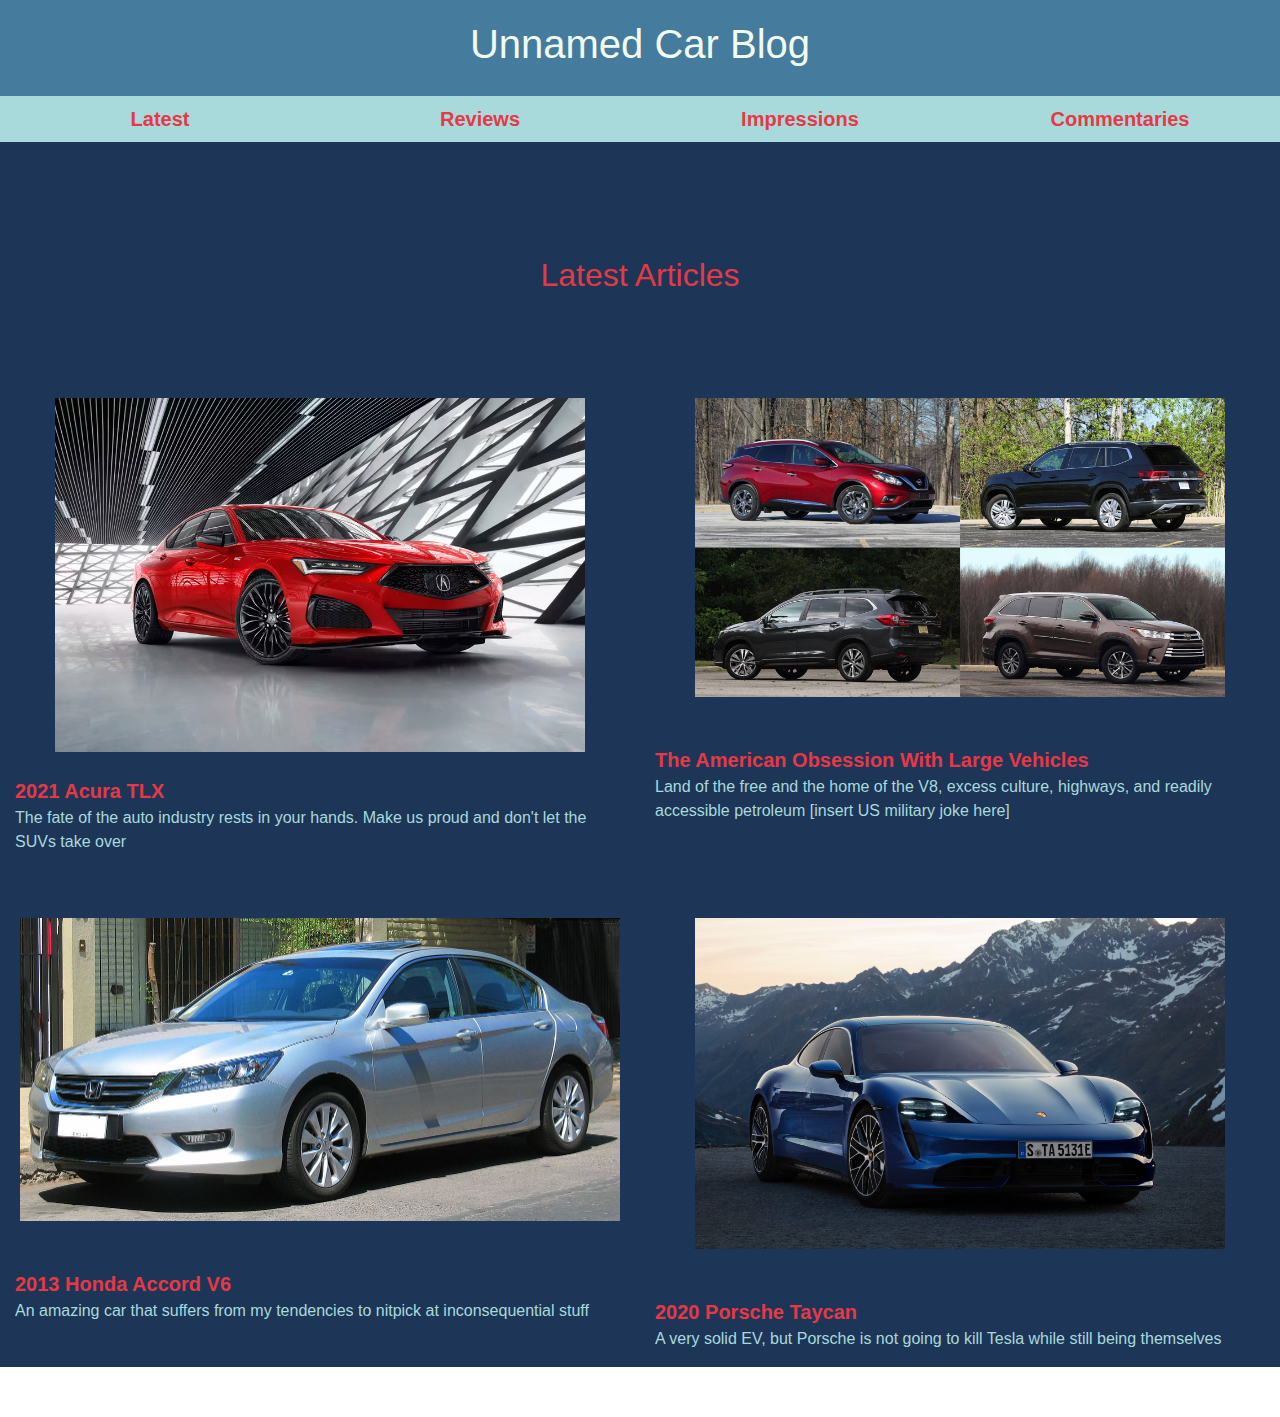
<file: index.html>
<!DOCTYPE html>
<html lang="en">

	<head>
		<!-- Global site tag (gtag.js) - Google Analytics -->
		<script async src="https://www.googletagmanager.com/gtag/js?id=UA-168012873-1"></script>
		<script>
		  window.dataLayer = window.dataLayer || [];
		  function gtag(){dataLayer.push(arguments);}
		  gtag('js', new Date());

		  gtag('config', 'UA-168012873-1');
		</script>
		<meta charset="UTF-8">
		<meta name="viewport" content="width=device-width, initial-scale=1.0">
		<meta http-equiv="X-UA-Compatible" content="ie=edge">
		<link href="style.css" rel="stylesheet">
		<link href="https://fonts.googleapis.com/css?family=Oxanium&display=swap" rel="stylesheet">
		<link rel="stylesheet" href="https://stackpath.bootstrapcdn.com/bootstrap/4.4.1/css/bootstrap.min.css" integrity="sha384-Vkoo8x4CGsO3+Hhxv8T/Q5PaXtkKtu6ug5TOeNV6gBiFeWPGFN9MuhOf23Q9Ifjh" crossorigin="anonymous">
		<title>Home | Unnamed Car Blog</title>
	</head>

	<!-- top banner -->
	<header>
		<h1> Unnamed Car Blog </h1>
	</header>

	<main class="justify-content-center text-center" style="margin-bottom: 0px;">

		<!-- navbar -->
		<nav>
			<ul class="nav nav-pills nav-justified">

				<li class="nav-item">
					<b><a class="nav-link" href="#!">Latest</a></b>
				</li>

				<li class="nav-item">
					<b><a class="nav-link" href="reviews/index.html">Reviews</a></b>
				</li>

				<li class="nav-item">
					<b><a class="nav-link" href="impressions/index.html">Impressions</a></b>
				</li>

				<li class="nav-item">
					<b><a class="nav-link" href="commentaries/index.html">Commentaries</a></b>
				</li>

			</ul>
		</nav>

		<!-- main section -->
		<div class="container-fluid" style="margin-top:50px;margin-bottom:50px">

			<div class="jumbotron" style="background-color: #1d3557">
				<h2>Latest Articles</h2>
			</div>

			<div class="row">

				<div class="col-lg">
					<img class="img-fluid" src="impressions/media/tlx.webp" height=353px width=530px>
					<br><br>
					<dl>
						<dt><b><a href="impresions/tlx.html">2021 Acura TLX</a></b></dt>
						<dd>The fate of the auto industry rests in your hands. Make us proud and don't let the SUVs take over</dd>
					</dl>
				</div>

				<div class="col-lg">
					<img class="img-fluid" src="commentaries/media/suvs.jpg" height=353px width=530px>
					<br><br><br>
					<dl>
						<dt><b><a href="commentaries/large_vehicles.html">The American Obsession With Large Vehicles</a></b></dt>
						<dd>Land of the free and the home of the V8, excess culture, highways, and readily accessible petroleum [insert US military joke here]</dd>
					</dl>
				</div>

			</div>

			<br><br>

			<div class="row">

				<div class="col-lg">
					<img class="img-fluid" src="reviews/media/accord.jpg" height=303px width=600px>
					<br><br><br>
					<dl>
						<dt><b><a href="reviews/accord.html">2013 Honda Accord V6</a></b></dt>
						<dd>An amazing car that suffers from my tendencies to nitpick at inconsequential stuff</dd>
					</dl>
				</div>

				<div class="col-lg">
					<img class="img-fluid" src="impressions/media/taycan.jpg" height=353px width=530px>
					<br><br><br>
					<dl>
						<dt><b><a href="impressions/taycan.html">2020 Porsche Taycan</a></b></dt>
						<dd>A very solid EV, but Porsche is not going to kill Tesla while still being themselves</dd>
					</dl>
				</div>

			</div>

		</div>
	</main>

	<!-- JS/JQuery stuff for Bootstrap -->
	<script src="https://code.jquery.com/jquery-3.4.1.slim.min.js" integrity="sha384-J6qa4849blE2+poT4WnyKhv5vZF5SrPo0iEjwBvKU7imGFAV0wwj1yYfoRSJoZ+n" crossorigin="anonymous"></script>
	<script src="https://cdn.jsdelivr.net/npm/popper.js@1.16.0/dist/umd/popper.min.js" integrity="sha384-Q6E9RHvbIyZFJoft+2mJbHaEWldlvI9IOYy5n3zV9zzTtmI3UksdQRVvoxMfooAo" crossorigin="anonymous"></script>
	<script src="https://stackpath.bootstrapcdn.com/bootstrap/4.4.1/js/bootstrap.min.js" integrity="sha384-wfSDF2E50Y2D1uUdj0O3uMBJnjuUD4Ih7YwaYd1iqfktj0Uod8GCExl3Og8ifwB6" crossorigin="anonymous"></script>

</html>
</file>
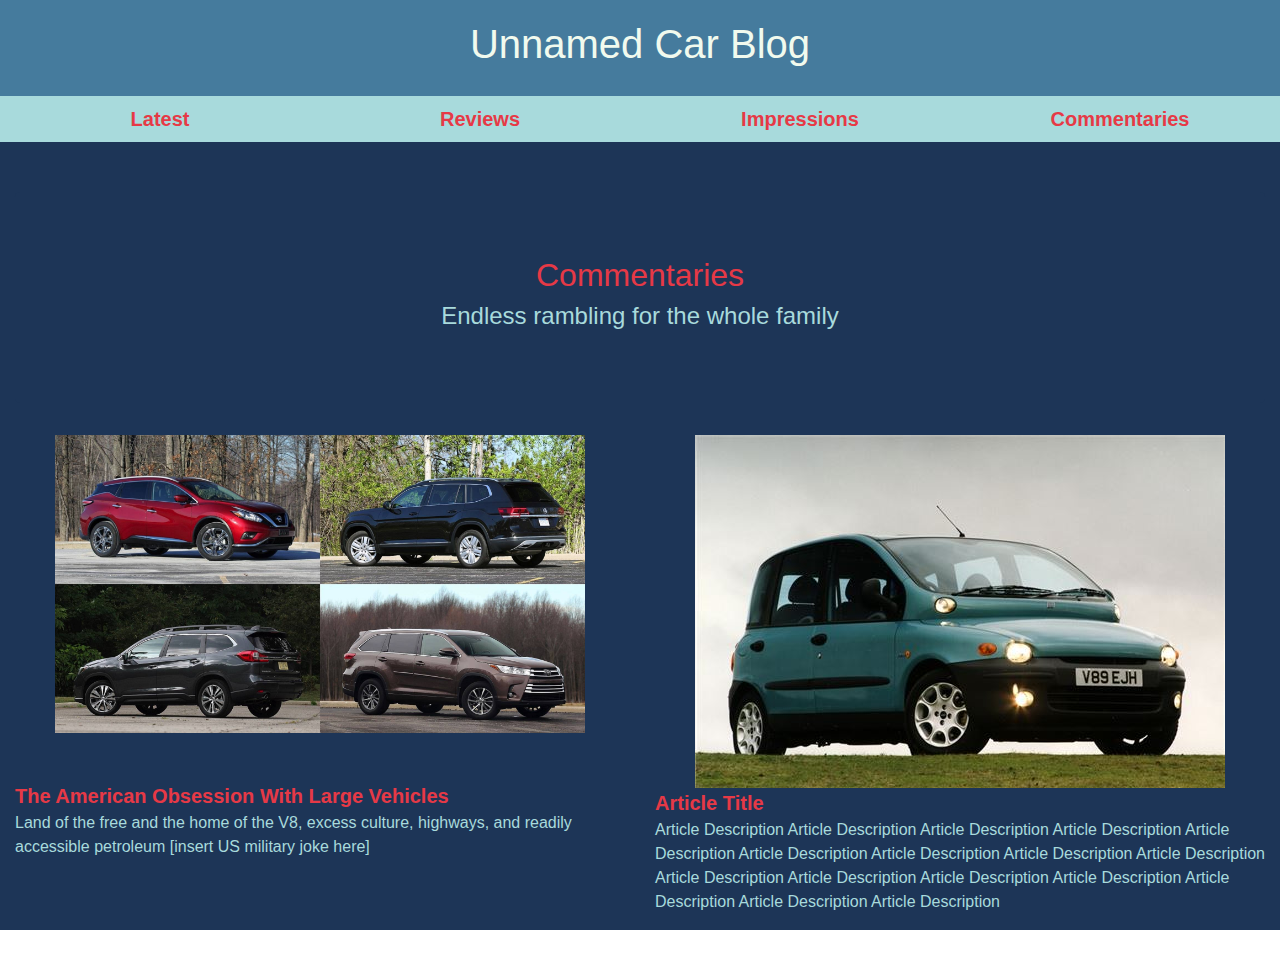
<file: commentaries/index.html>
<!DOCTYPE html>
<html lang="en">

	<head>
		<!-- Global site tag (gtag.js) - Google Analytics -->
		<script async src="https://www.googletagmanager.com/gtag/js?id=UA-168012873-1"></script>
		<script>
		  window.dataLayer = window.dataLayer || [];
		  function gtag(){dataLayer.push(arguments);}
		  gtag('js', new Date());

		  gtag('config', 'UA-168012873-1');
		</script>
		<meta charset="UTF-8">
		<meta name="viewport" content="width=device-width, initial-scale=1.0">
		<meta http-equiv="X-UA-Compatible" content="ie=edge">
		<link href="style.css" rel="stylesheet">
		<link href="https://fonts.googleapis.com/css?family=Oxanium&display=swap" rel="stylesheet">
		<link rel="stylesheet" href="https://stackpath.bootstrapcdn.com/bootstrap/4.4.1/css/bootstrap.min.css" integrity="sha384-Vkoo8x4CGsO3+Hhxv8T/Q5PaXtkKtu6ug5TOeNV6gBiFeWPGFN9MuhOf23Q9Ifjh" crossorigin="anonymous">
		<title>Home | Unnamed Car Blog</title>
	</head>

	<!-- top banner -->
	<header>
		<h1> Unnamed Car Blog </h1>
	</header>

	<main class="justify-content-center text-center" style="margin-bottom: 0px;">

		<!-- navbar -->
		<nav>
			<ul class="nav nav-pills nav-justified">

				<li class="nav-item">
					<b><a class="nav-link" href="../index.html">Latest</a></b>
				</li>

				<li class="nav-item">
					<b><a class="nav-link" href="../reviews/index.html">Reviews</a></b>
				</li>

				<li class="nav-item">
					<b><a class="nav-link" href="../impressions/index.html">Impressions</a></b>
				</li>

				<li class="nav-item">
					<b><a class="nav-link" href="#!">Commentaries</a></b>
				</li>

			</ul>
		</nav>

		<!-- main section -->
		<div class="container-fluid" style="margin-top:50px;margin-bottom:50px">

			<div class="jumbotron" style="background-color: #1d3557">
				<h2>Commentaries</h2>
				<h4>Endless rambling for the whole family</h4>
			</div>

			<div class="row">

				<div class="col-lg">
					<img class="img-fluid" src="media/suvs.jpg" height=353px width=530px>
					<br><br><br>
					<dl>
						<dt><b><a href="large_vehicles.html">The American Obsession With Large Vehicles</a></b></dt>
						<dd>Land of the free and the home of the V8, excess culture, highways, and readily accessible petroleum [insert US military joke here]</dd>
					</dl>
				</div>

				<div class="col-lg">
					<img class="img-fluid" src="../fiat-multipla-9.jpg" height=353px width=530px>
					<dl>
						<dt><b><a href="https://www.youtube.com/watch?v=dQw4w9WgXcQ">Article Title</a></b></dt>
						<dd>Article Description Article Description Article Description Article Description Article Description Article Description Article Description Article Description Article Description Article Description Article Description Article Description Article Description Article Description Article Description Article Description </dd>
					</dl>
				</div>

			</div>

		</div>
	</main>

	<!-- JS/JQuery stuff for Bootstrap -->
	<script src="https://code.jquery.com/jquery-3.4.1.slim.min.js" integrity="sha384-J6qa4849blE2+poT4WnyKhv5vZF5SrPo0iEjwBvKU7imGFAV0wwj1yYfoRSJoZ+n" crossorigin="anonymous"></script>
	<script src="https://cdn.jsdelivr.net/npm/popper.js@1.16.0/dist/umd/popper.min.js" integrity="sha384-Q6E9RHvbIyZFJoft+2mJbHaEWldlvI9IOYy5n3zV9zzTtmI3UksdQRVvoxMfooAo" crossorigin="anonymous"></script>
	<script src="https://stackpath.bootstrapcdn.com/bootstrap/4.4.1/js/bootstrap.min.js" integrity="sha384-wfSDF2E50Y2D1uUdj0O3uMBJnjuUD4Ih7YwaYd1iqfktj0Uod8GCExl3Og8ifwB6" crossorigin="anonymous"></script>

</html>
</file>
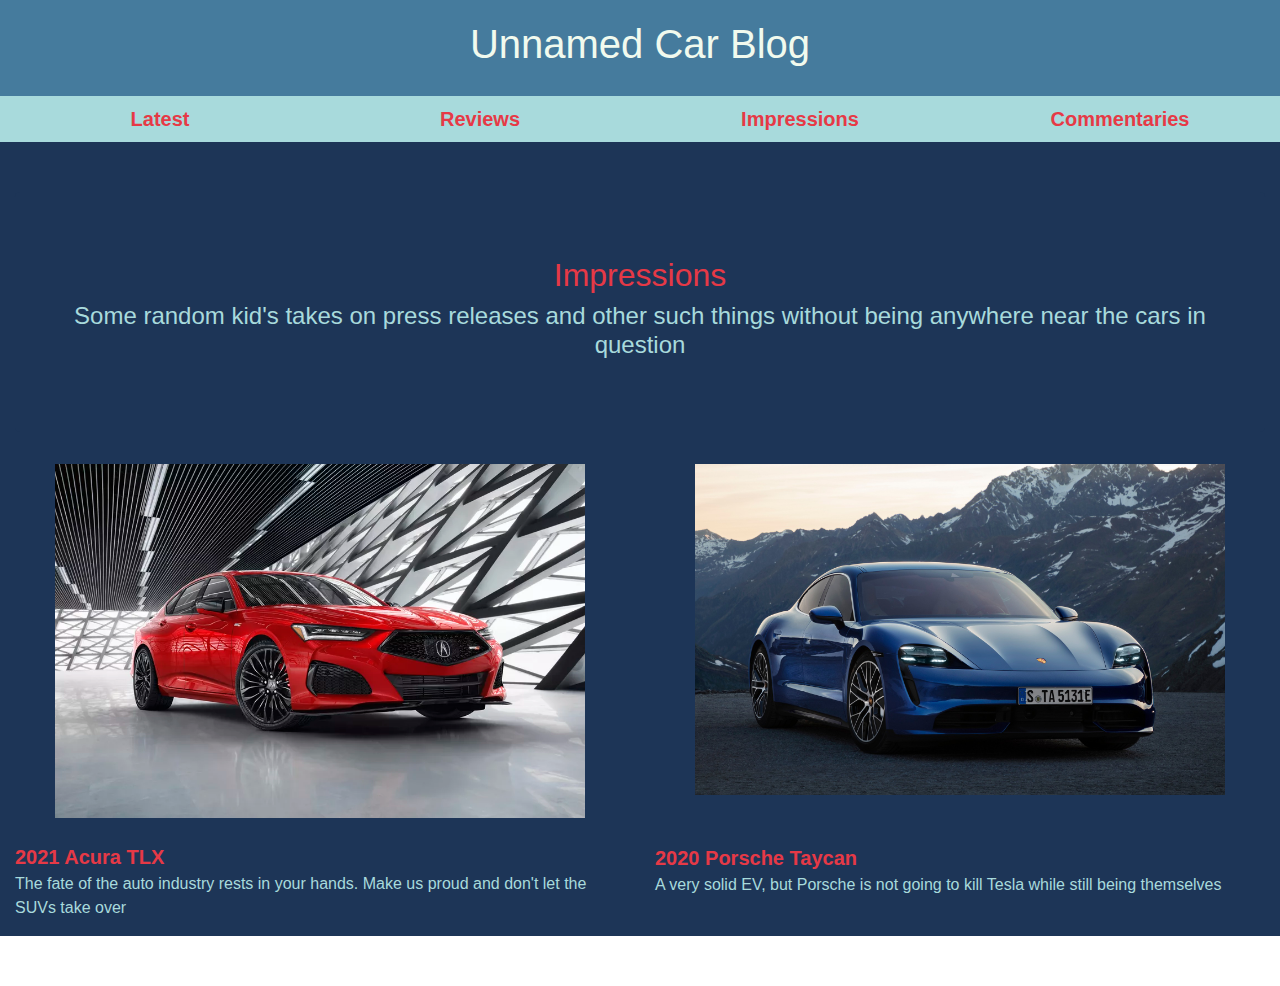
<file: impressions/index.html>
<!DOCTYPE html>
<html lang="en">

	<head>
		<!-- Global site tag (gtag.js) - Google Analytics -->
		<script async src="https://www.googletagmanager.com/gtag/js?id=UA-168012873-1"></script>
		<script>
		  window.dataLayer = window.dataLayer || [];
		  function gtag(){dataLayer.push(arguments);}
		  gtag('js', new Date());

		  gtag('config', 'UA-168012873-1');
		</script>
		<meta charset="UTF-8">
		<meta name="viewport" content="width=device-width, initial-scale=1.0">
		<meta http-equiv="X-UA-Compatible" content="ie=edge">
		<link href="style.css" rel="stylesheet">
		<link href="https://fonts.googleapis.com/css?family=Oxanium&display=swap" rel="stylesheet">
		<link rel="stylesheet" href="https://stackpath.bootstrapcdn.com/bootstrap/4.4.1/css/bootstrap.min.css" integrity="sha384-Vkoo8x4CGsO3+Hhxv8T/Q5PaXtkKtu6ug5TOeNV6gBiFeWPGFN9MuhOf23Q9Ifjh" crossorigin="anonymous">
		<title>Impressions | Unnamed Car Blog</title>
	</head>

	<!-- top banner -->
	<header>
		<h1> Unnamed Car Blog </h1>
	</header>

	<main class="justify-content-center text-center" style="margin-bottom: 0px;">

		<!-- navbar -->
		<nav>
			<ul class="nav nav-pills nav-justified">

				<li class="nav-item">
					<b><a class="nav-link" href="../index.html">Latest</a></b>
				</li>

				<li class="nav-item">
					<b><a class="nav-link" href="../reviews/index.html">Reviews</a></b>
				</li>

				<li class="nav-item">
					<b><a class="nav-link" href="#!">Impressions</a></b>
				</li>

				<li class="nav-item">
					<b><a class="nav-link" href="../commentaries/index.html">Commentaries</a></b>
				</li>

			</ul>
		</nav>

		<!-- main section -->
		<div class="container-fluid" style="margin-top:50px;margin-bottom:50px">

			<div class="jumbotron" style="background-color: #1d3557">
				<h2>Impressions</h2>
				<h4>Some random kid's takes on press releases and other such things without being anywhere near the cars in question</h4>
			</div>

			<div class="row">

				<div class="col-lg">
					<img class="img-fluid" src="media/tlx.webp" height=353px width=530px>
					<br><br>
					<dl>
						<dt><b><a href="tlx.html">2021 Acura TLX</a></b></dt>
						<dd>The fate of the auto industry rests in your hands. Make us proud and don't let the SUVs take over</dd>
					</dl>
				</div>

				<div class="col-lg">
					<img class="img-fluid" src="media/taycan.jpg" height=353px width=530px>
					<br><br><br>
					<dl>
						<dt><b><a href="taycan.html">2020 Porsche Taycan</a></b></dt>
						<dd>A very solid EV, but Porsche is not going to kill Tesla while still being themselves</dd>
					</dl>
				</div>

			</div>

		</div>
	</main>

	<!-- JS/JQuery stuff for Bootstrap -->
	<script src="https://code.jquery.com/jquery-3.4.1.slim.min.js" integrity="sha384-J6qa4849blE2+poT4WnyKhv5vZF5SrPo0iEjwBvKU7imGFAV0wwj1yYfoRSJoZ+n" crossorigin="anonymous"></script>
	<script src="https://cdn.jsdelivr.net/npm/popper.js@1.16.0/dist/umd/popper.min.js" integrity="sha384-Q6E9RHvbIyZFJoft+2mJbHaEWldlvI9IOYy5n3zV9zzTtmI3UksdQRVvoxMfooAo" crossorigin="anonymous"></script>
	<script src="https://stackpath.bootstrapcdn.com/bootstrap/4.4.1/js/bootstrap.min.js" integrity="sha384-wfSDF2E50Y2D1uUdj0O3uMBJnjuUD4Ih7YwaYd1iqfktj0Uod8GCExl3Og8ifwB6" crossorigin="anonymous"></script>

</html>
</file>
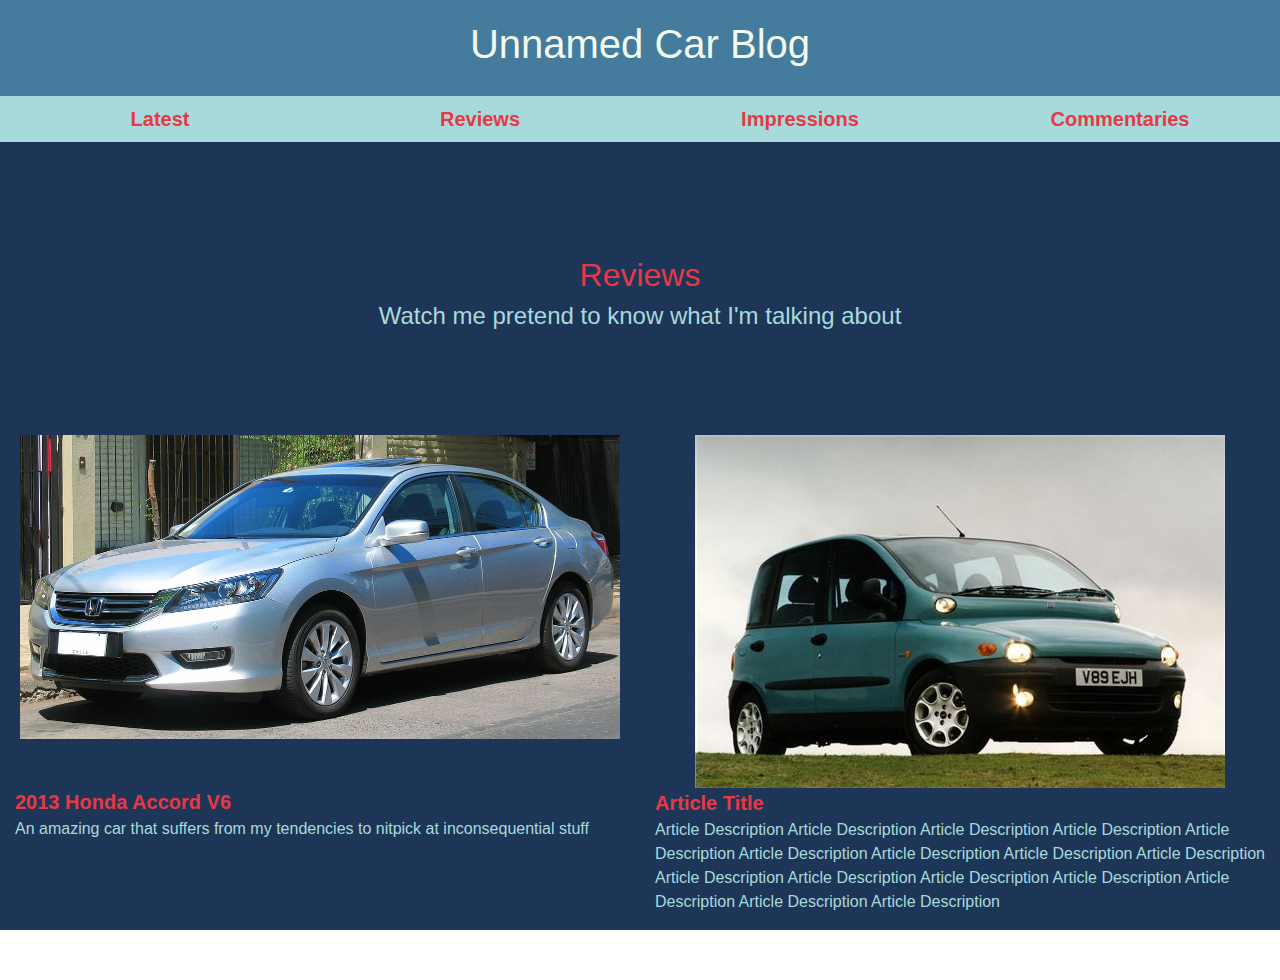
<file: reviews/index.html>
<!DOCTYPE html>
<html lang="en">

	<head>
		<!-- Global site tag (gtag.js) - Google Analytics -->
		<script async src="https://www.googletagmanager.com/gtag/js?id=UA-168012873-1"></script>
		<script>
		  window.dataLayer = window.dataLayer || [];
		  function gtag(){dataLayer.push(arguments);}
		  gtag('js', new Date());

		  gtag('config', 'UA-168012873-1');
		</script>
		<meta charset="UTF-8">
		<meta name="viewport" content="width=device-width, initial-scale=1.0">
		<meta http-equiv="X-UA-Compatible" content="ie=edge">
		<link href="style.css" rel="stylesheet">
		<link href="https://fonts.googleapis.com/css?family=Oxanium&display=swap" rel="stylesheet">
		<link rel="stylesheet" href="https://stackpath.bootstrapcdn.com/bootstrap/4.4.1/css/bootstrap.min.css" integrity="sha384-Vkoo8x4CGsO3+Hhxv8T/Q5PaXtkKtu6ug5TOeNV6gBiFeWPGFN9MuhOf23Q9Ifjh" crossorigin="anonymous">
		<title>Reviews | Unnamed Car Blog</title>
	</head>

	<!-- top banner -->
	<header>
		<h1> Unnamed Car Blog </h1>
	</header>

	<main class="justify-content-center text-center" style="margin-bottom: 0px;">

		<!-- navbar -->
		<nav>
			<ul class="nav nav-pills nav-justified">

				<li class="nav-item">
					<b><a class="nav-link" href="../index.html">Latest</a></b>
				</li>

				<li class="nav-item">
					<b><a class="nav-link" href="#!">Reviews</a></b>
				</li>

				<li class="nav-item">
					<b><a class="nav-link" href="../impressions/index.html">Impressions</a></b>
				</li>

				<li class="nav-item">
					<b><a class="nav-link" href="../commentaries/index.html">Commentaries</a></b>
				</li>

			</ul>
		</nav>

		<!-- main section -->
		<div class="container-fluid" style="margin-top:50px;margin-bottom:50px">

			<div class="jumbotron" style="background-color: #1d3557">
				<h2>Reviews</h2>
				<h4>Watch me pretend to know what I'm talking about</h4>
			</div>

			<div class="row">

				<div class="col-lg">
					<img class="img-fluid" src="media/accord.jpg" height=303px width=600px>
					<br><br><br>
					<dl>
						<dt><b><a href="accord.html">2013 Honda Accord V6</a></b></dt>
						<dd>An amazing car that suffers from my tendencies to nitpick at inconsequential stuff</dd>
					</dl>
				</div>

				<div class="col-lg">
					<img class="img-fluid" src="../fiat-multipla-9.jpg" height=353px width=530px>
					<dl>
						<dt><b><a href="https://www.youtube.com/watch?v=dQw4w9WgXcQ">Article Title</a></b></dt>
						<dd>Article Description Article Description Article Description Article Description Article Description Article Description Article Description Article Description Article Description Article Description Article Description Article Description Article Description Article Description Article Description Article Description </dd>
					</dl>
				</div>

			</div>

			</div>

		</div>
	</main>

	<!-- JS/JQuery stuff for Bootstrap -->
	<script src="https://code.jquery.com/jquery-3.4.1.slim.min.js" integrity="sha384-J6qa4849blE2+poT4WnyKhv5vZF5SrPo0iEjwBvKU7imGFAV0wwj1yYfoRSJoZ+n" crossorigin="anonymous"></script>
	<script src="https://cdn.jsdelivr.net/npm/popper.js@1.16.0/dist/umd/popper.min.js" integrity="sha384-Q6E9RHvbIyZFJoft+2mJbHaEWldlvI9IOYy5n3zV9zzTtmI3UksdQRVvoxMfooAo" crossorigin="anonymous"></script>
	<script src="https://stackpath.bootstrapcdn.com/bootstrap/4.4.1/js/bootstrap.min.js" integrity="sha384-wfSDF2E50Y2D1uUdj0O3uMBJnjuUD4Ih7YwaYd1iqfktj0Uod8GCExl3Og8ifwB6" crossorigin="anonymous"></script>

</html>
</file>
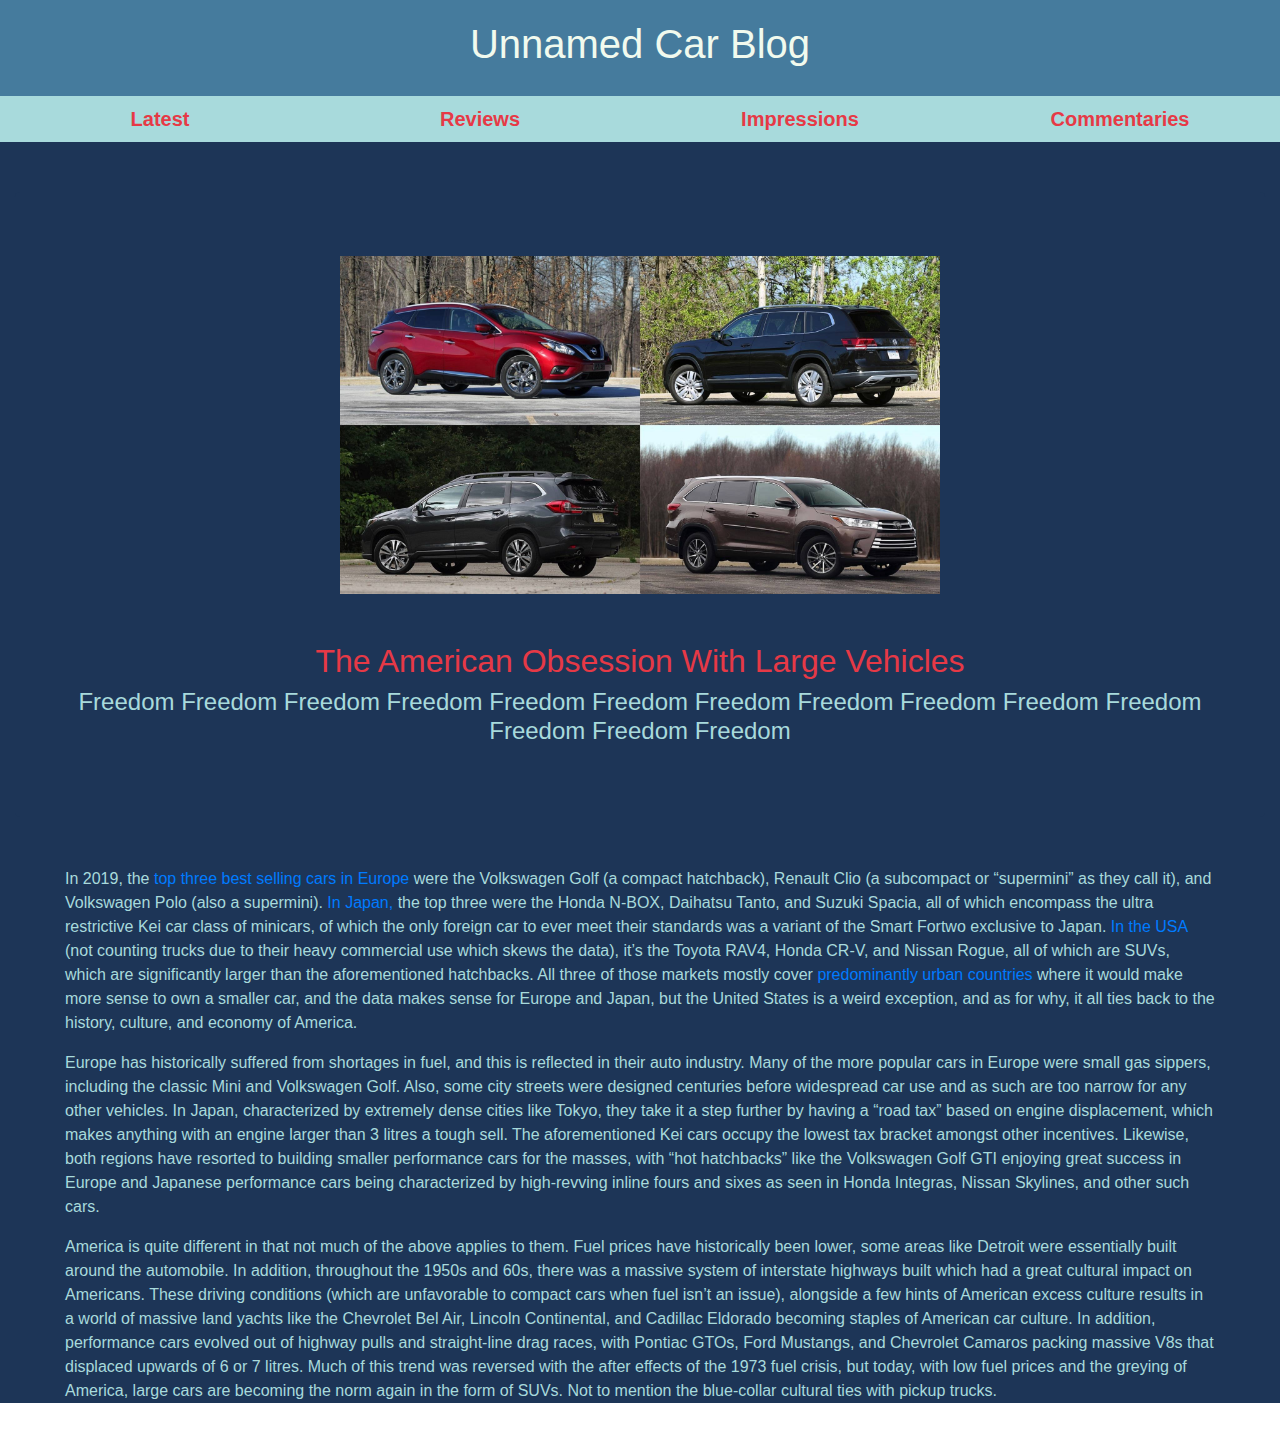
<file: commentaries/large_vehicles.html>
<!DOCTYPE html>
<html lang="en">

	<head>
		<!-- Global site tag (gtag.js) - Google Analytics -->
		<script async src="https://www.googletagmanager.com/gtag/js?id=UA-168012873-1"></script>
		<script>
		  window.dataLayer = window.dataLayer || [];
		  function gtag(){dataLayer.push(arguments);}
		  gtag('js', new Date());

		  gtag('config', 'UA-168012873-1');
		</script>
		<meta charset="UTF-8">
		<meta name="viewport" content="width=device-width, initial-scale=1.0">
		<meta http-equiv="X-UA-Compatible" content="ie=edge">
		<link href="style.css" rel="stylesheet">
		<link href="https://fonts.googleapis.com/css?family=Oxanium&display=swap" rel="stylesheet">
		<link rel="stylesheet" href="https://stackpath.bootstrapcdn.com/bootstrap/4.4.1/css/bootstrap.min.css" integrity="sha384-Vkoo8x4CGsO3+Hhxv8T/Q5PaXtkKtu6ug5TOeNV6gBiFeWPGFN9MuhOf23Q9Ifjh" crossorigin="anonymous">
		<title>The American Obsession with Large Vehicles | Unnamed Car Blog</title>
	</head>

	<!-- top banner -->
	<header>
		<h1> Unnamed Car Blog </h1>
	</header>

	<main class="justify-content-center text-center" style="margin-bottom: 0px;">

		<!-- navbar -->
		<nav>
			<ul class="nav nav-pills nav-justified">

				<li class="nav-item">
					<b><a class="nav-link" href="../index.html">Latest</a></b>
				</li>

				<li class="nav-item">
					<b><a class="nav-link" href="../reviews/index.html">Reviews</a></b>
				</li>

				<li class="nav-item">
					<b><a class="nav-link" href="../impressions/index.html">Impressions</a></b>
				</li>

				<li class="nav-item">
					<b><a class="nav-link" href="index.html">Commentaries</a></b>
				</li>

			</ul>
		</nav>

		<!-- main section -->
		<div class="container-fluid" style="margin-top:50px;margin-bottom:50px">

			<div class="jumbotron" style="background-color: #1d3557">
				<img class="img-fluid" src="media/suvs.jpg" height=303px width=600px>
				<br><br><br>
				<h2>The American Obsession With Large Vehicles</h2>
				<h4>Freedom Freedom Freedom Freedom Freedom Freedom Freedom Freedom Freedom Freedom Freedom Freedom Freedom Freedom</h4>
			</div>

			<div class="text-left" style="margin:50px;">
				<p>In 2019, the <a href="https://www.best-selling-cars.com/europe/2019-full-year-europe-best-selling-car-models/">top three best selling cars in Europe</a> were the Volkswagen Golf (a compact hatchback), Renault Clio (a subcompact or “supermini” as they call it), and Volkswagen Polo (also a supermini). <a href="https://www.best-selling-cars.com/japan/2019-full-year-japan-best-selling-car-models/">In Japan,</a> the top three were the Honda N-BOX, Daihatsu Tanto, and Suzuki Spacia, all of which encompass the ultra restrictive Kei car class of minicars, of which the only foreign car to ever meet their standards was a variant of the Smart Fortwo exclusive to Japan. <a href="https://www.goodcarbadcar.net/2019-us-vehicle-sales-figures-by-model/">In the USA</a> (not counting trucks due to their heavy commercial use which skews the data), it’s the Toyota RAV4, Honda CR-V, and Nissan Rogue, all of which are SUVs, which are significantly larger than the aforementioned hatchbacks. All three of those markets mostly cover <a href=https://data.worldbank.org/indicator/SP.URB.TOTL.IN.ZS?type=shaded&view=map&year=2018"">predominantly urban countries</a> where it would make more sense to own a smaller car, and the data makes sense for Europe and Japan, but the United States is a weird exception, and as for why, it all ties back to the history, culture, and economy of America.</p>
				<p>Europe has historically suffered from shortages in fuel, and this is reflected in their auto industry. Many of the more popular cars in Europe were small gas sippers, including the classic Mini and Volkswagen Golf. Also, some city streets were designed centuries before widespread car use and as such are too narrow for any other vehicles. In Japan, characterized by extremely dense cities like Tokyo, they take it a step further by having a “road tax” based on engine displacement, which makes anything with an engine larger than 3 litres a tough sell. The aforementioned Kei cars occupy the lowest tax bracket amongst other incentives. Likewise, both regions have resorted to building smaller performance cars for the masses, with “hot hatchbacks” like the Volkswagen Golf GTI enjoying great success in Europe and Japanese performance cars being characterized by high-revving inline fours and sixes as seen in Honda Integras, Nissan Skylines, and other such cars.</p>
				<p>America is quite different in that not much of the above applies to them. Fuel prices have historically been lower, some areas like Detroit were essentially built around the automobile. In addition, throughout the 1950s and 60s, there was a massive system of interstate highways built which had a great cultural impact on Americans. These driving conditions (which are unfavorable to compact cars when fuel isn’t an issue), alongside a few hints of American excess culture results in a world of massive land yachts like the Chevrolet Bel Air, Lincoln Continental, and Cadillac Eldorado becoming staples of American car culture. In addition, performance cars evolved out of highway pulls and straight-line drag races, with Pontiac GTOs, Ford Mustangs, and Chevrolet Camaros packing massive V8s that displaced upwards of 6 or 7 litres. Much of this trend was reversed with the after effects of the 1973 fuel crisis, but today, with low fuel prices and the greying of America, large cars are becoming the norm again in the form of SUVs. Not to mention the blue-collar cultural ties with pickup trucks.</p>
			</div>

		</div>
	</main>

	<!-- JS/JQuery stuff for Bootstrap -->
	<script src="https://code.jquery.com/jquery-3.4.1.slim.min.js" integrity="sha384-J6qa4849blE2+poT4WnyKhv5vZF5SrPo0iEjwBvKU7imGFAV0wwj1yYfoRSJoZ+n" crossorigin="anonymous"></script>
	<script src="https://cdn.jsdelivr.net/npm/popper.js@1.16.0/dist/umd/popper.min.js" integrity="sha384-Q6E9RHvbIyZFJoft+2mJbHaEWldlvI9IOYy5n3zV9zzTtmI3UksdQRVvoxMfooAo" crossorigin="anonymous"></script>
	<script src="https://stackpath.bootstrapcdn.com/bootstrap/4.4.1/js/bootstrap.min.js" integrity="sha384-wfSDF2E50Y2D1uUdj0O3uMBJnjuUD4Ih7YwaYd1iqfktj0Uod8GCExl3Og8ifwB6" crossorigin="anonymous"></script>

</html>
</file>
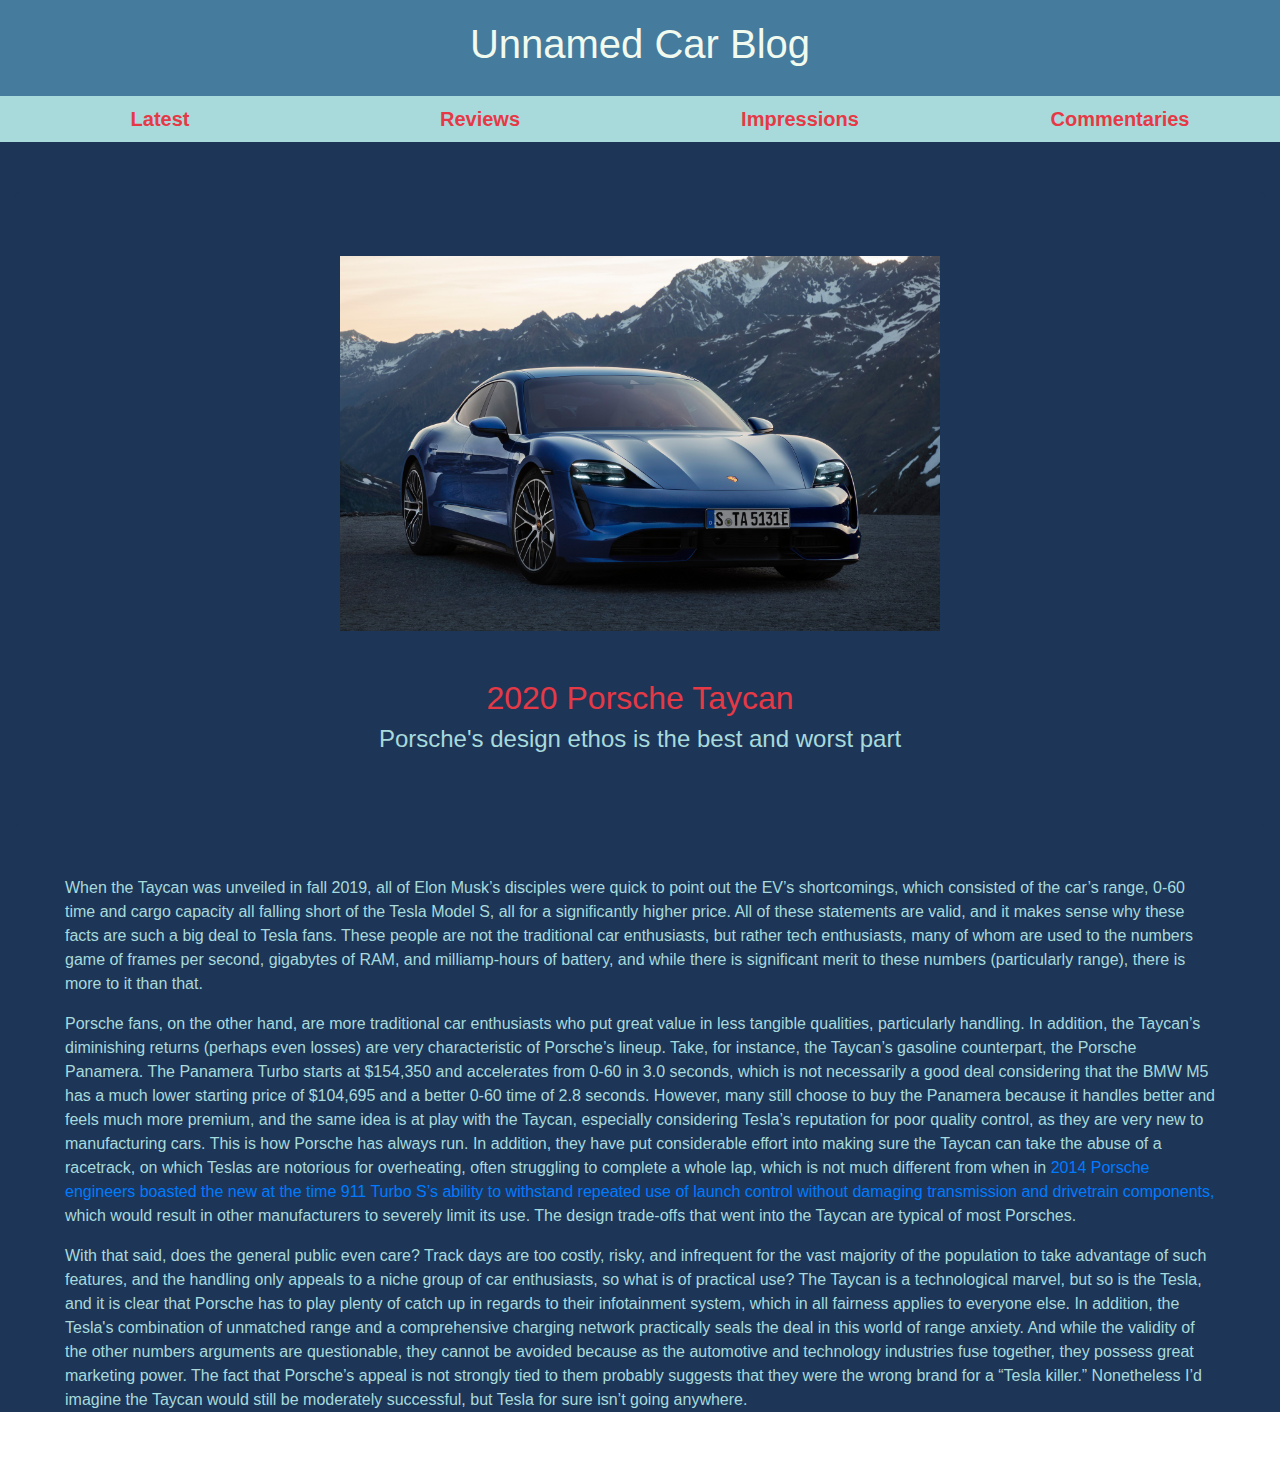
<file: impressions/taycan.html>
<!DOCTYPE html>
<html lang="en">

	<head>
		<!-- Global site tag (gtag.js) - Google Analytics -->
		<script async src="https://www.googletagmanager.com/gtag/js?id=UA-168012873-1"></script>
		<script>
		  window.dataLayer = window.dataLayer || [];
		  function gtag(){dataLayer.push(arguments);}
		  gtag('js', new Date());

		  gtag('config', 'UA-168012873-1');
		</script>
		<meta charset="UTF-8">
		<meta name="viewport" content="width=device-width, initial-scale=1.0">
		<meta http-equiv="X-UA-Compatible" content="ie=edge">
		<link href="style.css" rel="stylesheet">
		<link href="https://fonts.googleapis.com/css?family=Oxanium&display=swap" rel="stylesheet">
		<link rel="stylesheet" href="https://stackpath.bootstrapcdn.com/bootstrap/4.4.1/css/bootstrap.min.css" integrity="sha384-Vkoo8x4CGsO3+Hhxv8T/Q5PaXtkKtu6ug5TOeNV6gBiFeWPGFN9MuhOf23Q9Ifjh" crossorigin="anonymous">
		<title>2020 Porsche Taycan | Unnamed Car Blog</title>
	</head>

	<!-- top banner -->
	<header>
		<h1> Unnamed Car Blog </h1>
	</header>

	<main class="justify-content-center text-center" style="margin-bottom: 0px;">

		<!-- navbar -->
		<nav>
			<ul class="nav nav-pills nav-justified">

				<li class="nav-item">
					<b><a class="nav-link" href="../index.html">Latest</a></b>
				</li>

				<li class="nav-item">
					<b><a class="nav-link" href="../reviews/index.html">Reviews</a></b>
				</li>

				<li class="nav-item">
					<b><a class="nav-link" href="index.html">Impressions</a></b>
				</li>

				<li class="nav-item">
					<b><a class="nav-link" href="../commentaries/index.html">Commentaries</a></b>
				</li>

			</ul>
		</nav>

		<!-- main section -->
		<div class="container-fluid" style="margin-top:50px;margin-bottom:50px">

			<div class="jumbotron" style="background-color: #1d3557">
				<img class="img-fluid" src="media/taycan.jpg" height=303px width=600px>
				<br><br><br>
				<h2>2020 Porsche Taycan</h2>
				<h4>Porsche's design ethos is the best and worst part</h4>
			</div>

			<div class="text-left" style="margin:50px;">
				<p>When the Taycan was unveiled in fall 2019, all of Elon Musk’s disciples were quick to point out the EV’s shortcomings, which consisted of the car’s range, 0-60 time and cargo capacity all falling short of the Tesla Model S, all for a significantly higher price. All of these statements are valid, and it makes sense why these facts are such a big deal to Tesla fans. These people are not the traditional car enthusiasts, but rather tech enthusiasts, many of whom are used to the numbers game of frames per second, gigabytes of RAM, and milliamp-hours of battery, and while there is significant merit to these numbers (particularly range), there is more to it than that.</p>
				<p>Porsche fans, on the other hand, are more traditional car enthusiasts who put great value in less tangible qualities, particularly handling. In addition, the Taycan’s diminishing returns (perhaps even losses) are very characteristic of Porsche’s lineup. Take, for instance, the Taycan’s gasoline counterpart, the Porsche Panamera. The Panamera Turbo starts at $154,350 and accelerates from 0-60 in 3.0 seconds, which is not necessarily a good deal considering that the BMW M5 has a much lower starting price of $104,695 and a better 0-60 time of 2.8 seconds. However, many still choose to buy the Panamera because it handles better and feels much more premium, and the same idea is at play with the Taycan, especially considering Tesla’s reputation for poor quality control, as they are very new to manufacturing cars. This is how Porsche has always run. In addition, they have put considerable effort into making sure the Taycan can take the abuse of a racetrack, on which Teslas are notorious for overheating, often struggling to complete a whole lap, which is not much different from when in <a href="https://www.roadandtrack.com/new-cars/reviews/a6921/2014-porsche-911-turbo-s-65-7-roa0314/">2014 Porsche engineers boasted the new at the time 911 Turbo S’s ability to withstand repeated use of launch control without damaging transmission and drivetrain components,</a> which would result in other manufacturers to severely limit its use. The design trade-offs that went into the Taycan are typical of most Porsches.</p>
				<p>With that said, does the general public even care? Track days are too costly, risky, and infrequent for the vast majority of the population to take advantage of such features, and the handling only appeals to a niche group of car enthusiasts, so what is of practical use? The Taycan is a technological marvel, but so is the Tesla, and it is clear that Porsche has to play plenty of catch up in regards to their infotainment system, which in all fairness applies to everyone else. In addition, the Tesla's combination of unmatched range and a comprehensive charging network practically seals the deal in this world of range anxiety. And while the validity of the other numbers arguments are questionable, they cannot be avoided because as the automotive and technology industries fuse together, they possess great marketing power. The fact that Porsche’s appeal is not strongly tied to them probably suggests that they were the wrong brand for a “Tesla killer.” Nonetheless I’d imagine the Taycan would still be moderately successful, but Tesla for sure isn’t going anywhere.</p>
			</div>

		</div>
	</main>

	<!-- JS/JQuery stuff for Bootstrap -->
	<script src="https://code.jquery.com/jquery-3.4.1.slim.min.js" integrity="sha384-J6qa4849blE2+poT4WnyKhv5vZF5SrPo0iEjwBvKU7imGFAV0wwj1yYfoRSJoZ+n" crossorigin="anonymous"></script>
	<script src="https://cdn.jsdelivr.net/npm/popper.js@1.16.0/dist/umd/popper.min.js" integrity="sha384-Q6E9RHvbIyZFJoft+2mJbHaEWldlvI9IOYy5n3zV9zzTtmI3UksdQRVvoxMfooAo" crossorigin="anonymous"></script>
	<script src="https://stackpath.bootstrapcdn.com/bootstrap/4.4.1/js/bootstrap.min.js" integrity="sha384-wfSDF2E50Y2D1uUdj0O3uMBJnjuUD4Ih7YwaYd1iqfktj0Uod8GCExl3Og8ifwB6" crossorigin="anonymous"></script>

</html>
</file>
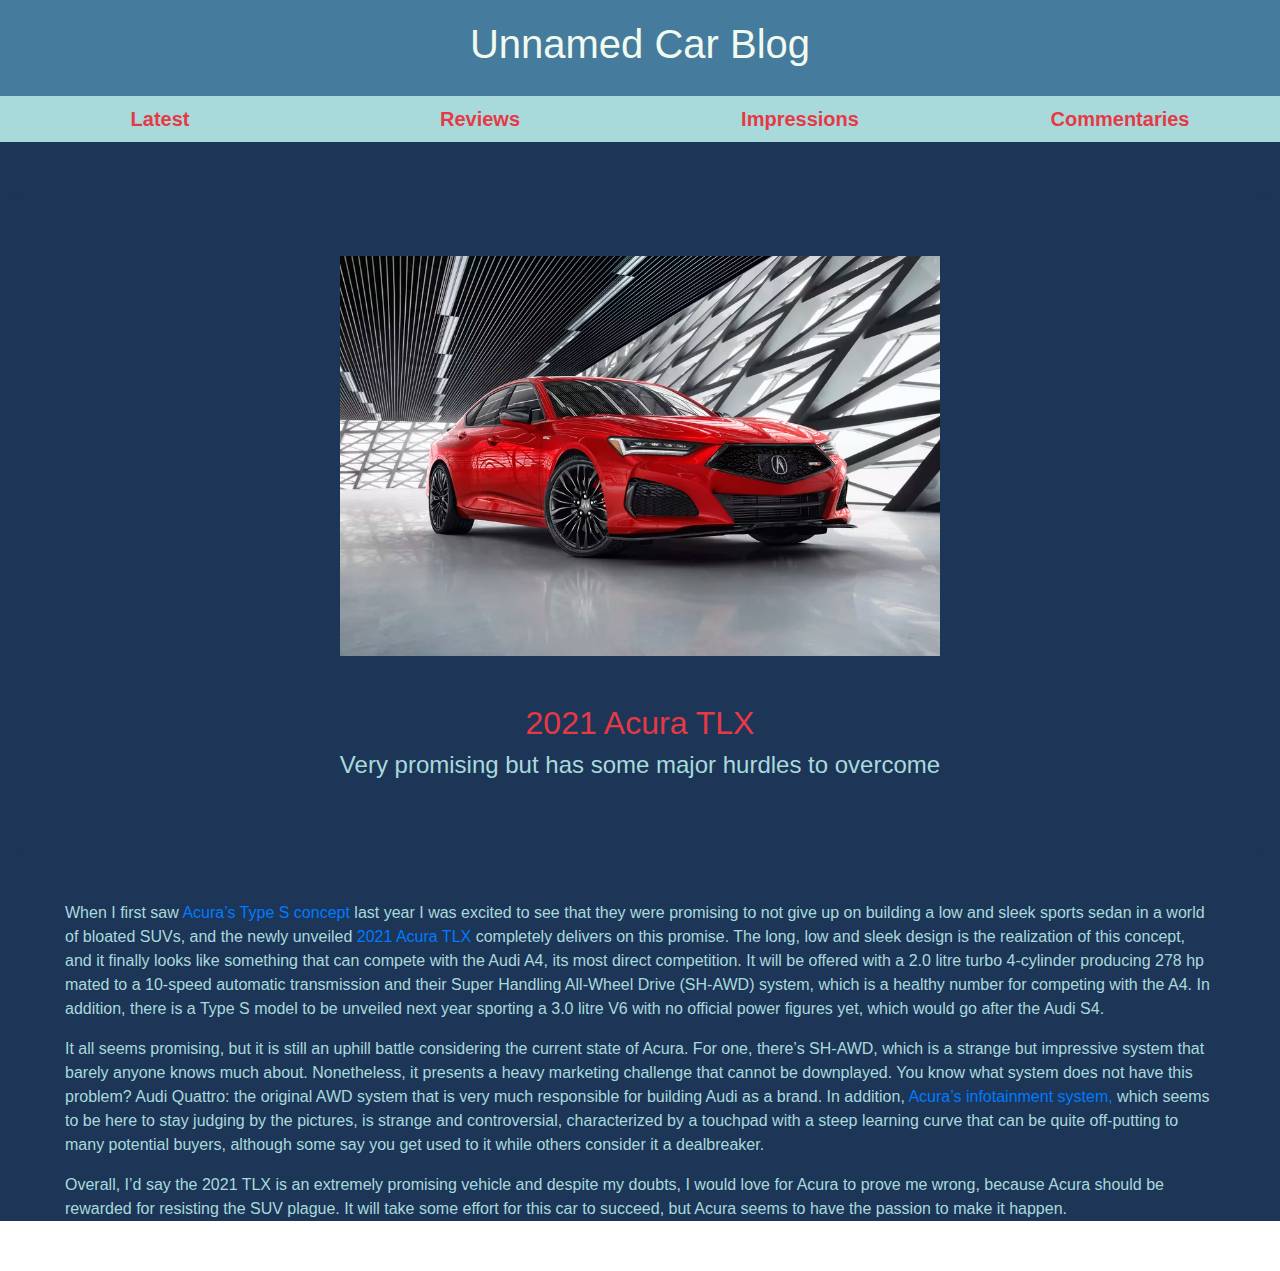
<file: impressions/tlx.html>
<!DOCTYPE html>
<html lang="en">

	<head>
		<!-- Global site tag (gtag.js) - Google Analytics -->
		<script async src="https://www.googletagmanager.com/gtag/js?id=UA-168012873-1"></script>
		<script>
		  window.dataLayer = window.dataLayer || [];
		  function gtag(){dataLayer.push(arguments);}
		  gtag('js', new Date());

		  gtag('config', 'UA-168012873-1');
		</script>
		<meta charset="UTF-8">
		<meta name="viewport" content="width=device-width, initial-scale=1.0">
		<meta http-equiv="X-UA-Compatible" content="ie=edge">
		<link href="style.css" rel="stylesheet">
		<link href="https://fonts.googleapis.com/css?family=Oxanium&display=swap" rel="stylesheet">
		<link rel="stylesheet" href="https://stackpath.bootstrapcdn.com/bootstrap/4.4.1/css/bootstrap.min.css" integrity="sha384-Vkoo8x4CGsO3+Hhxv8T/Q5PaXtkKtu6ug5TOeNV6gBiFeWPGFN9MuhOf23Q9Ifjh" crossorigin="anonymous">
		<title>2013 Honda Accord V6 | Unnamed Car Blog</title>
	</head>

	<!-- top banner -->
	<header>
		<h1> Unnamed Car Blog </h1>
	</header>

	<main class="justify-content-center text-center" style="margin-bottom: 0px;">

		<!-- navbar -->
		<nav>
			<ul class="nav nav-pills nav-justified">

				<li class="nav-item">
					<b><a class="nav-link" href="../index.html">Latest</a></b>
				</li>

				<li class="nav-item">
					<b><a class="nav-link" href="../reviews/index.html">Reviews</a></b>
				</li>

				<li class="nav-item">
					<b><a class="nav-link" href="index.html">Impressions</a></b>
				</li>

				<li class="nav-item">
					<b><a class="nav-link" href="../commentaries/index.html">Commentaries</a></b>
				</li>

			</ul>
		</nav>

		<!-- main section -->
		<div class="container-fluid" style="margin-top:50px;margin-bottom:50px">

			<div class="jumbotron" style="background-color: #1d3557">
				<img class="img-fluid" src="media/tlx.webp" height=303px width=600px>
				<br><br><br>
				<h2>2021 Acura TLX</h2>
				<h4>Very promising but has some major hurdles to overcome</h4>
			</div>

			<div class="text-left" style="margin:50px;">
				<p>When I first saw <a href="https://www.caranddriver.com/news/a28689963/acura-type-s-concept/">Acura’s Type S concept</a> last year I was excited to see that they were promising to not give up on building a low and sleek sports sedan in a world of bloated SUVs, and the newly unveiled <a href="https://www.caranddriver.com/news/a32687740/2021-acura-tlx-sports-sedan-photos-info/">2021 Acura TLX</a> completely delivers on this promise. The long, low and sleek design is the realization of this concept, and it finally looks like something that can compete with the Audi A4, its most direct competition. It will be offered with a 2.0 litre turbo 4-cylinder producing 278 hp mated to a 10-speed automatic transmission and their Super Handling All-Wheel Drive (SH-AWD) system, which is a healthy number for competing with the A4. In addition, there is a Type S model to be unveiled next year sporting a 3.0 litre V6 with no official power figures yet, which would go after the Audi S4.</p>
				<p>It all seems promising, but it is still an uphill battle considering the current state of Acura. For one, there’s SH-AWD, which is a strange but impressive system that barely anyone knows much about. Nonetheless, it presents a heavy marketing challenge that cannot be downplayed. You know what system does not have this problem? Audi Quattro: the original AWD system that is very much responsible for building Audi as a brand. In addition, <a href="https://www.autoguide.com/auto-news/2019/04/acura-rdx-infotainment-system-how-the-heck-are-you-supposed-to-use-it-.html">Acura’s infotainment system,</a> which seems to be here to stay judging by the pictures, is strange and controversial, characterized by a touchpad with a steep learning curve that can be quite off-putting to many potential buyers, although some say you get used to it while others consider it a dealbreaker.</p>
				<p>Overall, I’d say the 2021 TLX is an extremely promising vehicle and despite my doubts, I would love for Acura to prove me wrong, because Acura should be rewarded for resisting the SUV plague. It will take some effort for this car to succeed, but Acura seems to have the passion to make it happen.</p>
			</div>

		</div>
	</main>

	<!-- JS/JQuery stuff for Bootstrap -->
	<script src="https://code.jquery.com/jquery-3.4.1.slim.min.js" integrity="sha384-J6qa4849blE2+poT4WnyKhv5vZF5SrPo0iEjwBvKU7imGFAV0wwj1yYfoRSJoZ+n" crossorigin="anonymous"></script>
	<script src="https://cdn.jsdelivr.net/npm/popper.js@1.16.0/dist/umd/popper.min.js" integrity="sha384-Q6E9RHvbIyZFJoft+2mJbHaEWldlvI9IOYy5n3zV9zzTtmI3UksdQRVvoxMfooAo" crossorigin="anonymous"></script>
	<script src="https://stackpath.bootstrapcdn.com/bootstrap/4.4.1/js/bootstrap.min.js" integrity="sha384-wfSDF2E50Y2D1uUdj0O3uMBJnjuUD4Ih7YwaYd1iqfktj0Uod8GCExl3Og8ifwB6" crossorigin="anonymous"></script>

</html>
</file>
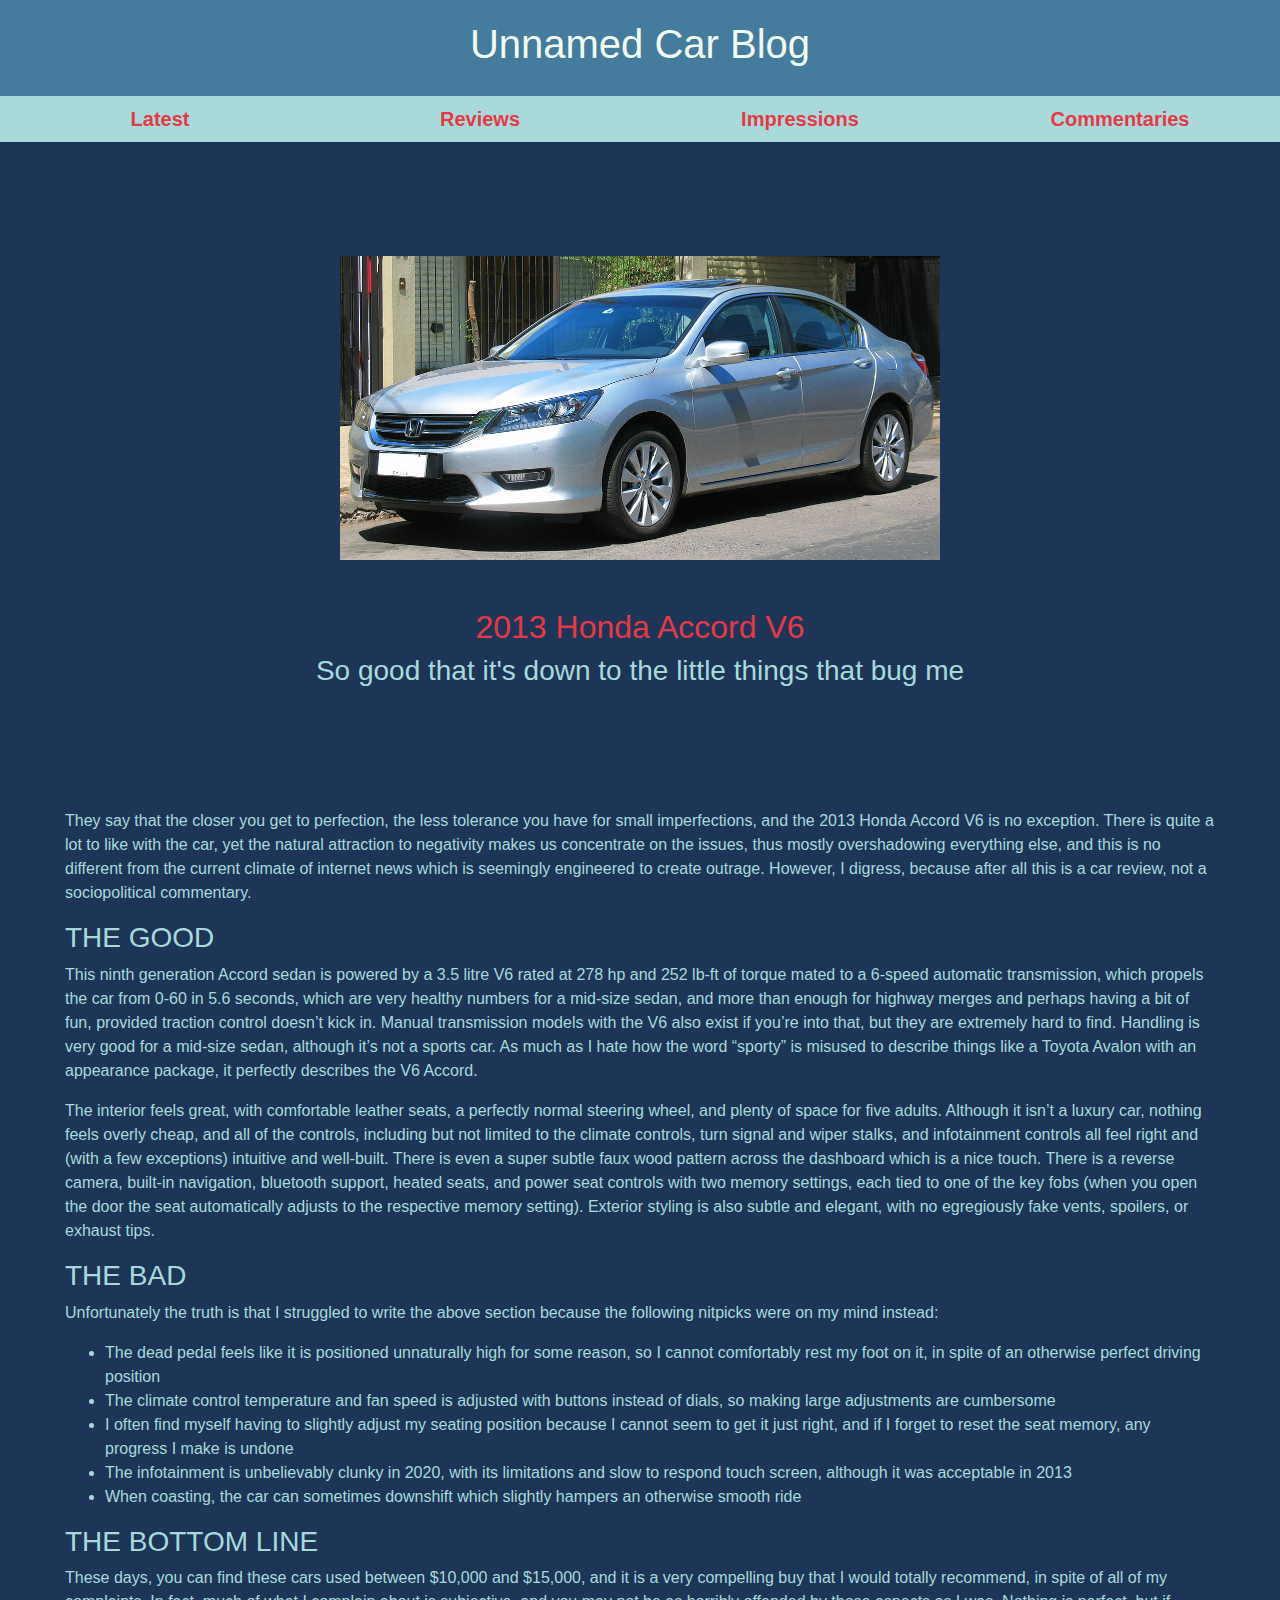
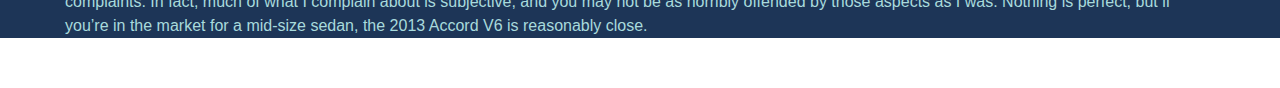
<file: reviews/accord.html>
<!DOCTYPE html>
<html lang="en">

	<head>
		<!-- Global site tag (gtag.js) - Google Analytics -->
		<script async src="https://www.googletagmanager.com/gtag/js?id=UA-168012873-1"></script>
		<script>
		  window.dataLayer = window.dataLayer || [];
		  function gtag(){dataLayer.push(arguments);}
		  gtag('js', new Date());

		  gtag('config', 'UA-168012873-1');
		</script>
		<meta charset="UTF-8">
		<meta name="viewport" content="width=device-width, initial-scale=1.0">
		<meta http-equiv="X-UA-Compatible" content="ie=edge">
		<link href="style.css" rel="stylesheet">
		<link href="https://fonts.googleapis.com/css?family=Oxanium&display=swap" rel="stylesheet">
		<link rel="stylesheet" href="https://stackpath.bootstrapcdn.com/bootstrap/4.4.1/css/bootstrap.min.css" integrity="sha384-Vkoo8x4CGsO3+Hhxv8T/Q5PaXtkKtu6ug5TOeNV6gBiFeWPGFN9MuhOf23Q9Ifjh" crossorigin="anonymous">
		<title>2013 Honda Accord V6 | Unnamed Car Blog</title>
	</head>

	<!-- top banner -->
	<header>
		<h1> Unnamed Car Blog </h1>
	</header>

	<main class="justify-content-center text-center" style="margin-bottom: 0px;">

		<!-- navbar -->
		<nav>
			<ul class="nav nav-pills nav-justified">

				<li class="nav-item">
					<b><a class="nav-link" href="../index.html">Latest</a></b>
				</li>

				<li class="nav-item">
					<b><a class="nav-link" href="index.html">Reviews</a></b>
				</li>

				<li class="nav-item">
					<b><a class="nav-link" href="../impressions/index.html">Impressions</a></b>
				</li>

				<li class="nav-item">
					<b><a class="nav-link" href="../commentaries/index.html">Commentaries</a></b>
				</li>

			</ul>
		</nav>

		<!-- main section -->
		<div class="container-fluid" style="margin-top:50px;margin-bottom:50px">

			<div class="jumbotron" style="background-color: #1d3557">
				<img class="img-fluid" src="media/accord.jpg" height=303px width=600px>
				<br><br><br>
				<h2>2013 Honda Accord V6</h2>
				<h3>So good that it's down to the little things that bug me</h3>
			</div>

			<div class="text-left" style="margin:50px;">
				<p>They say that the closer you get to perfection, the less tolerance you have for small imperfections, and the 2013 Honda Accord V6 is no exception. There is quite a lot to like with the car, yet the natural attraction to negativity makes us concentrate on the issues, thus mostly overshadowing everything else, and this is no different from the current climate of internet news which is seemingly engineered to create outrage. However, I digress, because after all this is a car review, not a sociopolitical commentary.</p>
				<h3>THE GOOD</h3>
				<p>This ninth generation Accord sedan is powered by a 3.5 litre V6 rated at 278 hp and 252 lb-ft of torque mated to a 6-speed automatic transmission, which propels the car from 0-60 in 5.6 seconds, which are very healthy numbers for a mid-size sedan, and more than enough for highway merges and perhaps having a bit of fun, provided traction control doesn’t kick in. Manual transmission models with the V6 also exist if you’re into that, but they are extremely hard to find. Handling is very good for a mid-size sedan, although it’s not a sports car. As much as I hate how the word “sporty” is misused to describe things like a Toyota Avalon with an appearance package, it perfectly describes the V6 Accord.</p>
				<p>The interior feels great, with comfortable leather seats, a perfectly normal steering wheel, and plenty of space for five adults. Although it isn’t a luxury car, nothing feels overly cheap, and all of the controls, including but not limited to the climate controls, turn signal and wiper stalks, and infotainment controls all feel right and (with a few exceptions) intuitive and well-built. There is even a super subtle faux wood pattern across the dashboard which is a nice touch. There is a reverse camera, built-in navigation, bluetooth support, heated seats, and power seat controls with two memory settings, each tied to one of the key fobs (when you open the door the seat automatically adjusts to the respective memory setting). Exterior styling is also subtle and elegant, with no egregiously fake vents, spoilers, or exhaust tips.</p>
				<h3>THE BAD</h3>
				<p>Unfortunately the truth is that I struggled to write the above section because the following nitpicks were on my mind instead:</p>
				<ul>
					<li>The dead pedal feels like it is positioned unnaturally high for some reason, so I cannot comfortably rest my foot on it, in spite of an otherwise perfect driving position</li>
					<li>The climate control temperature and fan speed is adjusted with buttons instead of dials, so making large adjustments are cumbersome</li>
					<li>I often find myself having to slightly adjust my seating position because I cannot seem to get it just right, and if I forget to reset the seat memory, any progress I make is undone</li>
					<li>The infotainment is unbelievably clunky in 2020, with its limitations and slow to respond touch screen, although it was acceptable in 2013</li>
					<li>When coasting, the car can sometimes downshift which slightly hampers an otherwise smooth ride</li>
				</ul>
				<h3>THE BOTTOM LINE</h3>
				<p>These days, you can find these cars used between $10,000 and $15,000, and it is a very compelling buy that I would totally recommend, in spite of all of my complaints. In fact, much of what I complain about is subjective, and you may not be as horribly offended by those aspects as I was. Nothing is perfect, but if you’re in the market for a mid-size sedan, the 2013 Accord V6 is reasonably close.</p>
			</div>

		</div>
	</main>

	<!-- JS/JQuery stuff for Bootstrap -->
	<script src="https://code.jquery.com/jquery-3.4.1.slim.min.js" integrity="sha384-J6qa4849blE2+poT4WnyKhv5vZF5SrPo0iEjwBvKU7imGFAV0wwj1yYfoRSJoZ+n" crossorigin="anonymous"></script>
	<script src="https://cdn.jsdelivr.net/npm/popper.js@1.16.0/dist/umd/popper.min.js" integrity="sha384-Q6E9RHvbIyZFJoft+2mJbHaEWldlvI9IOYy5n3zV9zzTtmI3UksdQRVvoxMfooAo" crossorigin="anonymous"></script>
	<script src="https://stackpath.bootstrapcdn.com/bootstrap/4.4.1/js/bootstrap.min.js" integrity="sha384-wfSDF2E50Y2D1uUdj0O3uMBJnjuUD4Ih7YwaYd1iqfktj0Uod8GCExl3Og8ifwB6" crossorigin="anonymous"></script>

</html>
</file>
<file: style.css>
html
{
	font-family: 'Oxanium';
}

header
{
	text-align: center;
	background-color: #457b9d;
	color: #f1faee;
	padding: 20px;
	border: 0px;
}

main
{
	background-color: #1d3557;
	color: #a8dadc;
}

dl
{
	text-align: left;
}

li
{
	text-align: left;
}

b a
{
	font-size: 20px;
	color: #e63946;
}

h2
{
	color: #e63946;
}

nav
{
	background-color: #a8dadc;
}

.schedule
{
	margin: 25px;
	border: 3px solid #f1faee;
}

.schedule_item
{
	padding-left: 5px;
	border: 3px solid #f1faee;
}
</file>
<file: commentaries/style.css>
html
{
	font-family: 'Oxanium';
}

header
{
	text-align: center;
	background-color: #457b9d;
	color: #f1faee;
	padding: 20px;
	border: 0px;
}

main
{
	background-color: #1d3557;
	color: #a8dadc;
}

dl
{
	text-align: left;
}

li
{
	text-align: left;
}

b a
{
	font-size: 20px;
	color: #e63946;
}

h2
{
	color: #e63946;
}

nav
{
	background-color: #a8dadc;
}

nav a
{
	color: #e63946;
}

.schedule
{
	margin: 25px;
	border: 3px solid #f1faee;
}

.schedule_item
{
	padding-left: 5px;
	border: 3px solid #f1faee;
}
</file>
<file: impressions/style.css>
html
{
	font-family: 'Oxanium';
}

header
{
	text-align: center;
	background-color: #457b9d;
	color: #f1faee;
	padding: 20px;
	border: 0px;
}

main
{
	background-color: #1d3557;
	color: #a8dadc;
}

dl
{
	text-align: left;
}

li
{
	text-align: left;
}

b a
{
	font-size: 20px;
	color: #e63946;
}

h2
{
	color: #e63946;
}

nav
{
	background-color: #a8dadc;
}

nav a
{
	color: #e63946;
}

.schedule
{
	margin: 25px;
	border: 3px solid #f1faee;
}

.schedule_item
{
	padding-left: 5px;
	border: 3px solid #f1faee;
}
</file>
<file: reviews/style.css>
html
{
	font-family: 'Oxanium';
}

header
{
	text-align: center;
	background-color: #457b9d;
	color: #f1faee;
	padding: 20px;
	border: 0px;
}

main
{
	background-color: #1d3557;
	color: #a8dadc;
}

dl
{
	text-align: left;
}

li
{
	text-align: left;
}

b a
{
	font-size: 20px;
	color: #e63946;
}

h2
{
	color: #e63946;
}

nav
{
	background-color: #a8dadc;
}

nav a
{
	color: #e63946;
}

.schedule
{
	margin: 25px;
	border: 3px solid #f1faee;
}

.schedule_item
{
	padding-left: 5px;
	border: 3px solid #f1faee;
}
</file>
